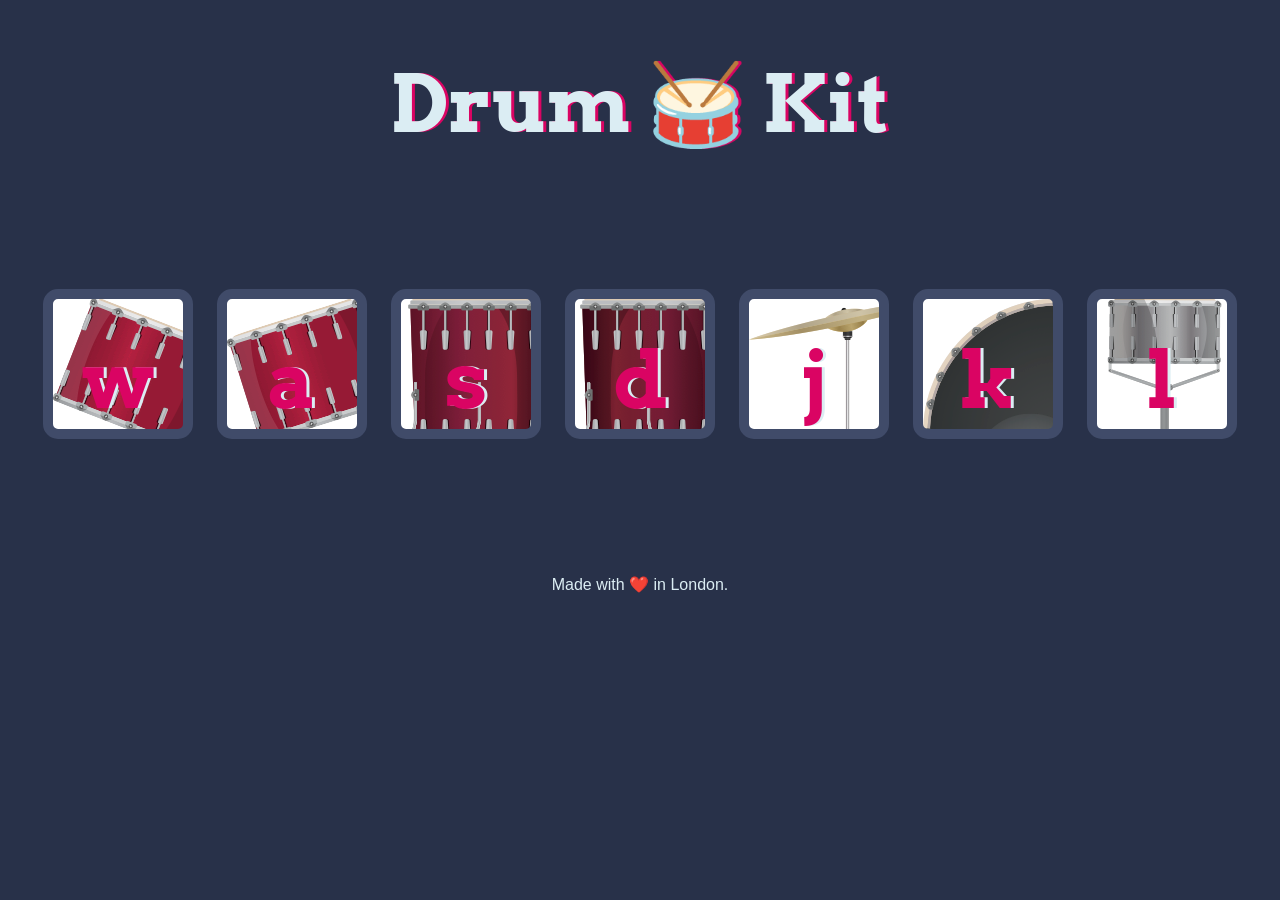
<file: drumkit/index.html>
<!DOCTYPE html>
<html lang="en" dir="ltr">

<head>
  <meta charset="utf-8">
  <title>Drum Kit</title>
  <link rel="stylesheet" href="styles.css">
  <link href="https://fonts.googleapis.com/css?family=Arvo" rel="stylesheet">
</head>

<body>

  <h1 id="title">Drum 🥁 Kit</h1>
  <div class="set">
    <button class="w drum">w</button>
    <button class="a drum">a</button>
    <button class="s drum">s</button>
    <button class="d drum">d</button>
    <button class="j drum">j</button>
    <button class="k drum">k</button>
    <button class="l drum">l</button>
  </div>


  <footer>
    Made with ❤️ in London.
  </footer>
<script src="index.js"></script>  
</body>

</html>
</file>
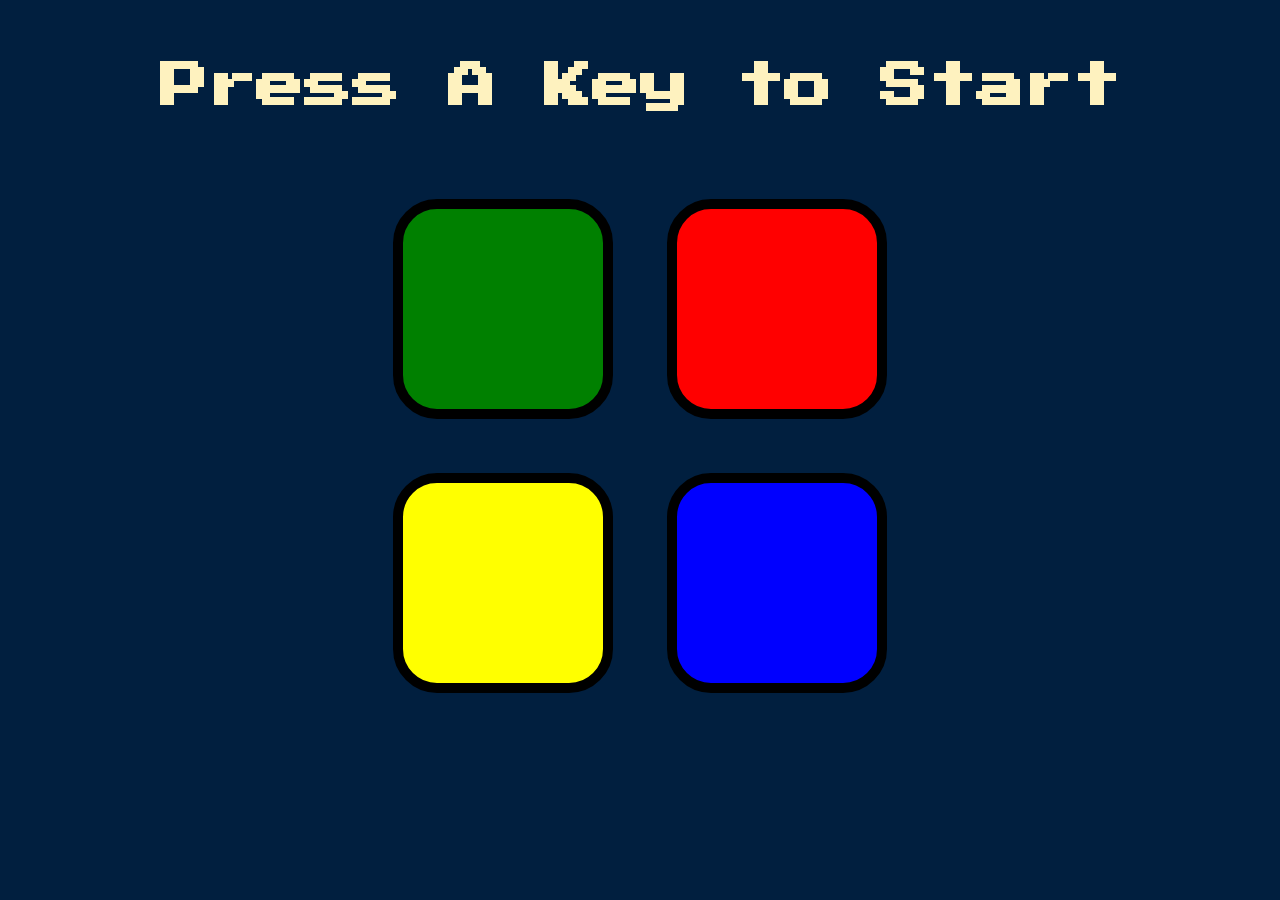
<file: simon-game/index.html>
<!DOCTYPE html>
<html lang="en" dir="ltr">

<head>
  <meta charset="utf-8">
  <title>Simon</title>
  <link rel="stylesheet" href="styles.css">
  <link href="https://fonts.googleapis.com/css?family=Press+Start+2P" rel="stylesheet">
</head>

<body>
  <h1 id="level-title">Press A Key to Start</h1>
  <div class="container">
    <div lass="row">

      <div type="button" id="green" class="btn green">

      </div>

      <div type="button" id="red" class="btn red">

      </div>
    </div>

    <div class="row">

      <div type="button" id="yellow" class="btn yellow">

      </div>
      <div type="button" id="blue" class="btn blue">

      </div>

    </div>

  </div>

<script src="https://ajax.googleapis.com/ajax/libs/jquery/3.6.0/jquery.min.js"></script> 
<script src="game.js"></script>
</body>

</html>
</file>
<file: drumkit/styles.css>
body {
  text-align: center;
  background-color: #283149;
}

h1 {
  font-size: 5rem;
  color: #DBEDF3;
  font-family: "Arvo", cursive;
  text-shadow: 3px 0 #DA0463;

}

footer {
  color: #DBEDF3;
  font-family: sans-serif;
}

.w {
  background-image:url("images/tom1.png") ;
}

.a {
  background-image:url("images/tom2.png") ;
}

.s {
  background-image:url("images/tom3.png") ;
}

.d {
  background-image:url("images/tom4.png") ;
}

.j {
  background-image:url("images/crash.png") ;
}

.k {
  background-image:url("images/kick.png") ;
}

.l {
  background-image:url("images/snare.png") ;
}

.set {
  margin: 10% auto;
}

.game-over {
  background-color: red;
  opacity: 0.8;
}

.pressed {
  box-shadow: 0 3px 4px 0 #DBEDF3;
  opacity: 0.5;
}

.red {
  color: red;
}

.drum {
  outline: none;
  border: 10px solid #404B69;
  font-size: 5rem;
  font-family: 'Arvo', cursive;
  line-height: 2;
  font-weight: 900;
  color: #DA0463;
  text-shadow: 3px 0 #DBEDF3;
  border-radius: 15px;
  display: inline-block;
  width: 150px;
  height: 150px;
  text-align: center;
  margin: 10px;
  background-color: white;
}
</file>
<file: simon-game/styles.css>
body {
  text-align: center;
  background-color: #011F3F;
}

#level-title {
  font-family: 'Press Start 2P', cursive;
  font-size: 3rem;
  margin:  5%;
  color: #FEF2BF;
}

.container {
  display: block;
  width: 50%;
  margin: auto;

}

.btn {
  margin: 25px;
  display: inline-block;
  height: 200px;
  width: 200px;
  border: 10px solid black;
  border-radius: 20%;
}

.game-over {
  background-color: red;
  opacity: 0.8;
}

.red {
  background-color: red;
}

.green {
  background-color: green;
}

.blue {
  background-color: blue;
}

.yellow {
  background-color: yellow;
}

.pressed {
  box-shadow: 0 0 20px white;
  background-color: grey;
}
</file>
